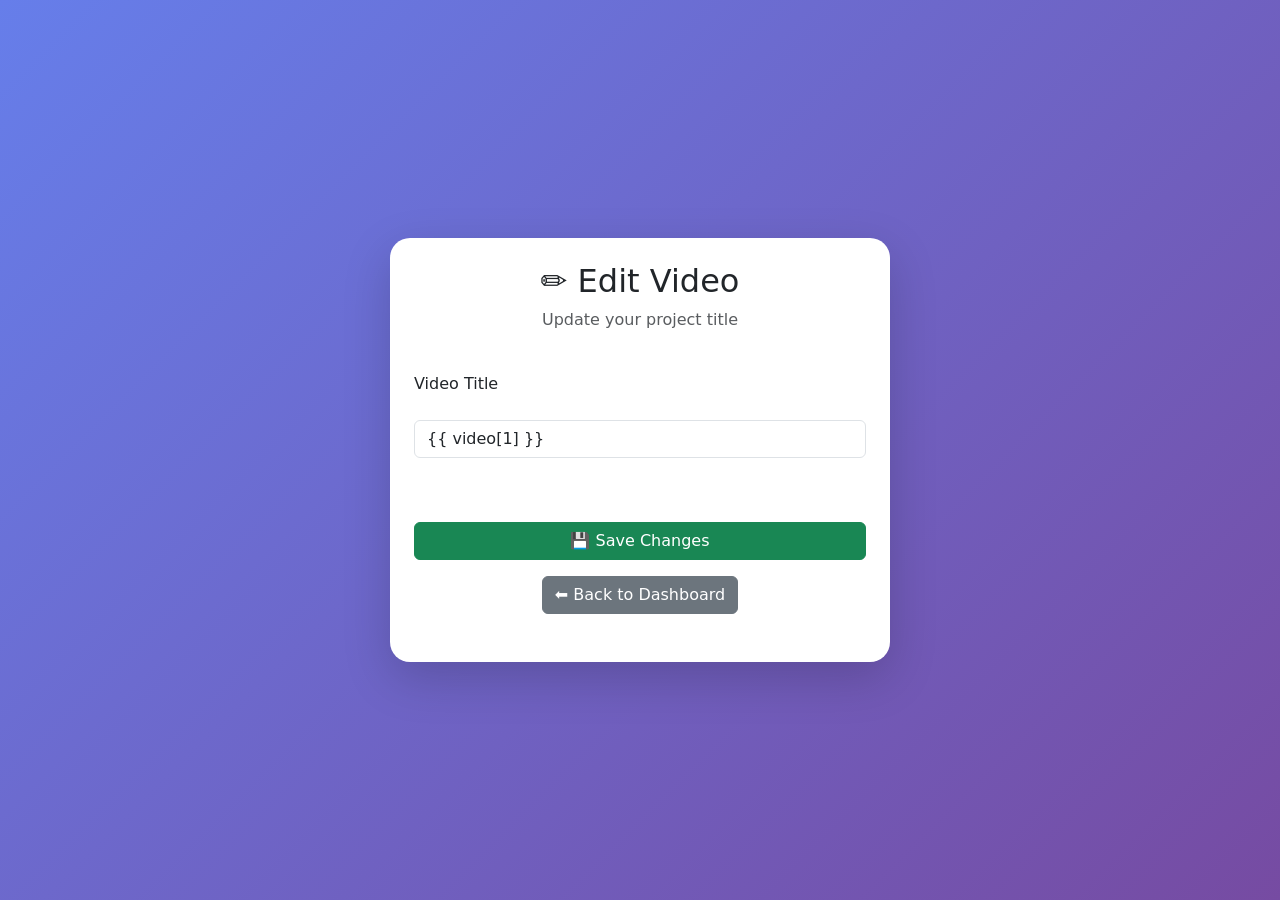
<file: templates/edit.html>
<!DOCTYPE html>
<html>
<head>
    <meta charset="UTF-8">
    <meta name="viewport" content="width=device-width, initial-scale=1.0">
    <title>Edit Video</title>

    <link href="https://cdn.jsdelivr.net/npm/bootstrap@5.3.3/dist/css/bootstrap.min.css" rel="stylesheet">
</head>
<body class="d-flex justify-content-center align-items-center vh-100"
style="background: linear-gradient(135deg,#667eea,#764ba2);">

<div class="card shadow-lg border-0 p-4" style="width:500px; border-radius:20px;">
    <div class="text-center mb-4">
        <h2>✏️ Edit Video</h2>
        <p class="text-muted">Update your project title</p>
    </div>

<form method="POST">

    <label>Video Title</label><br><br>

    <input
    type="text"
    name="title"
    value="{{ video[1] }}"
    class="form-control mb-3"
    placeholder="🎬 Enter Video Title"
    required
>

    <br><br>

    <button type="submit" class="btn btn-success w-100">
    💾 Save Changes
</button>

</form>
<div class="text-center mt-3">
    <a href="/dashboard" class="btn btn-secondary">
        ⬅️ Back to Dashboard
    </a>
</div>
<br>

</div>
</body>
</html>
</file>
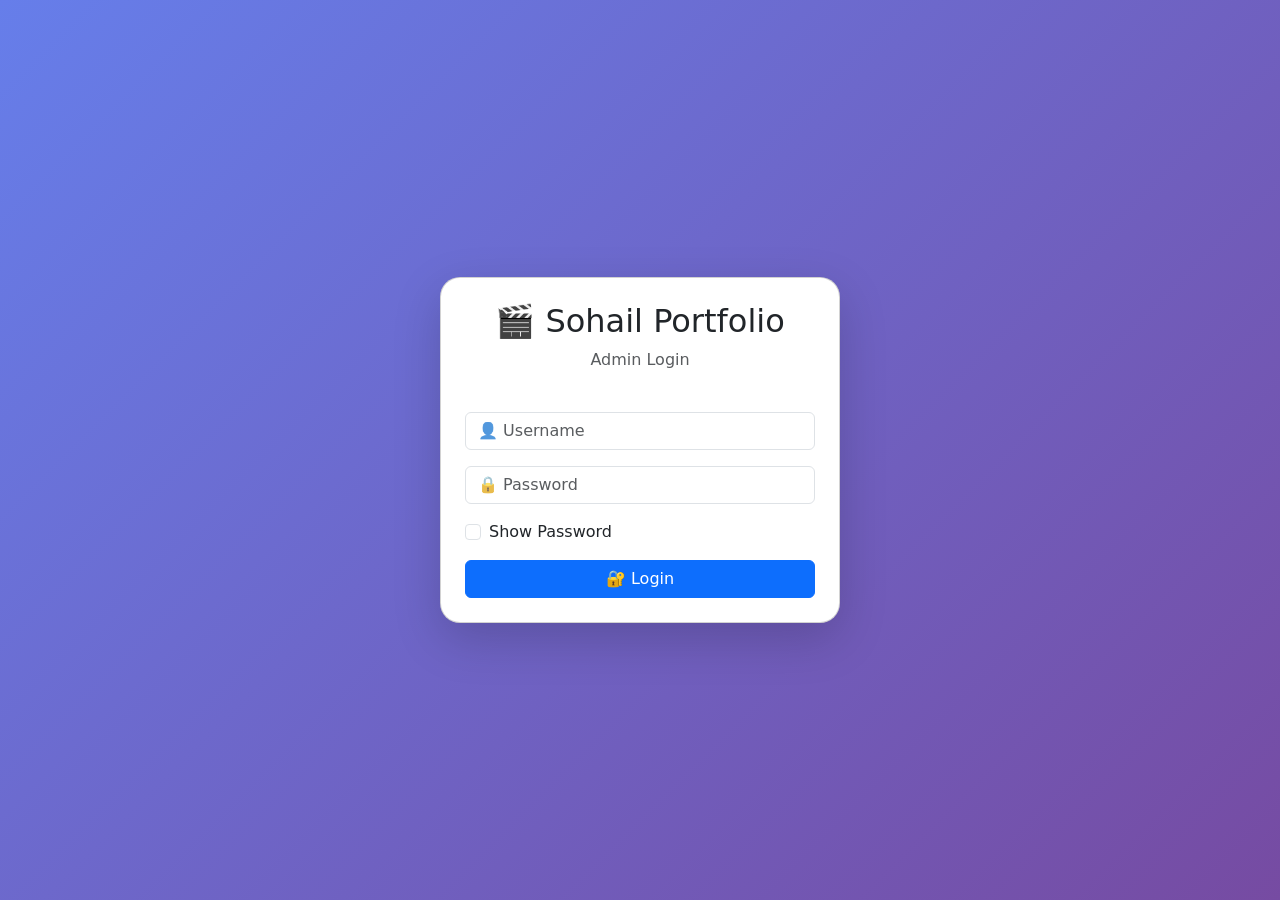
<file: templates/login.html>
<!DOCTYPE html>
<html>
<head>
    <title>Admin Login</title>
    <link href="https://cdn.jsdelivr.net/npm/bootstrap@5.3.3/dist/css/bootstrap.min.css" rel="stylesheet">
</head>
<body class="d-flex justify-content-center align-items-center vh-100"
    style="background: linear-gradient(135deg, #667eea, #764ba2);">

<form method="POST">

<div class="card shadow-lg p-4" style="width: 400px; border-radius: 20px;">
    <div class="text-center mb-4">
        <h2>🎬 Sohail Portfolio</h2>
        <p class="text-muted">Admin Login</p>
    </div>

<input
    type="text"
    name="username"
    class="form-control mb-3"
    placeholder="👤 Username"
    required
>

<input
    type="password"
    name="password"
    class="form-control mb-3"
    placeholder="🔒 Password"
    required
>
<div class="form-check mb-3">
    <input class="form-check-input" type="checkbox" id="showPassword">
    <label class="form-check-label" for="showPassword">
        Show Password
    </label>
</div>

<button type="submit" class="btn btn-primary w-100">
    🔐 Login
</button>

</form>
</div>
<script>

document.getElementById("showPassword").addEventListener("change", function () {
    const password = document.querySelector('input[name="password"]');
    password.type = this.checked ? "text" : "password";
});
</script>

</body>
</html>
</file>
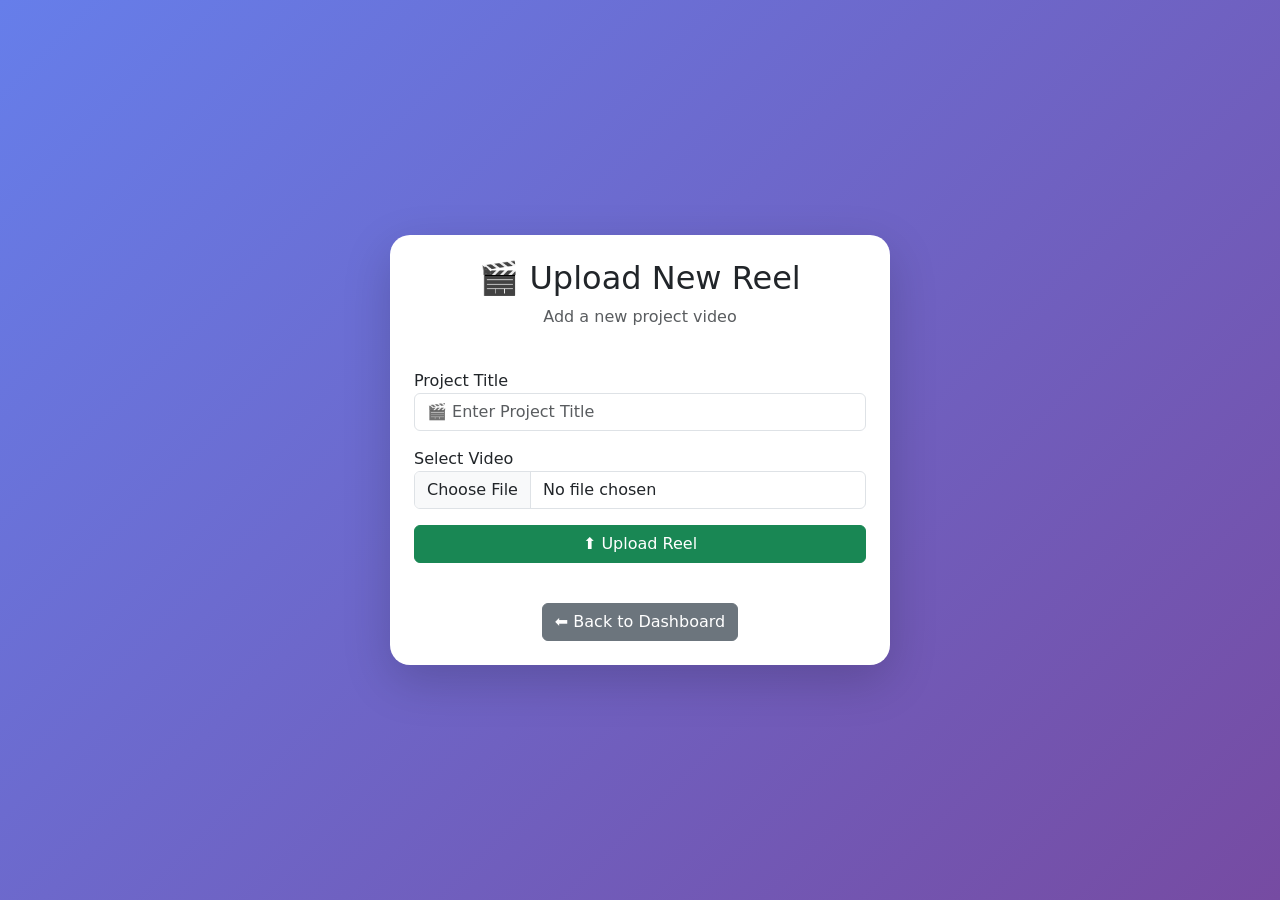
<file: templates/upload.html>
<!DOCTYPE html>
<html>
<head>
    <meta charset="UTF-8">
    <meta name="viewport" content="width=device-width, initial-scale=1.0">
    <title>Upload Reel</title>
    <link href="https://cdn.jsdelivr.net/npm/bootstrap@5.3.3/dist/css/bootstrap.min.css" rel="stylesheet">
</head>
<body class="d-flex justify-content-center align-items-center vh-100"
style="background: linear-gradient(135deg,#667eea,#764ba2);">

<div class="card shadow-lg border-0 p-4"
    style="width:500px; border-radius:20px; animation: fadeIn 0.6s ease;">
    <div class="text-center mb-4">
        <h2>🎬 Upload New Reel</h2>
        <p class="text-muted">Add a new project video</p>
    </div>

<form method="POST" enctype="multipart/form-data">

<label>Project Title</label><br>
<input
    type="text"
    name="title"
    class="form-control mb-3"
    placeholder="🎬 Enter Project Title"
    required
>

<label>Select Video</label><br>
<input
    type="file"
    name="video"
    class="form-control mb-3"
    accept="video/*"
    required
>

<button type="submit" class="btn btn-success w-100">
    ⬆️ Upload Reel
</button>

</form>

<br>

<div class="text-center mt-3">
    <a href="/dashboard" class="btn btn-secondary">
        ⬅️ Back to Dashboard
    </a>
</div>
</div>
<style>
@keyframes fadeIn {
    from {
        opacity: 0;
        transform: translateY(25px);
    }
    to {
        opacity: 1;
        transform: translateY(0);
    }
}
</style>
</body>
</html>
</file>
